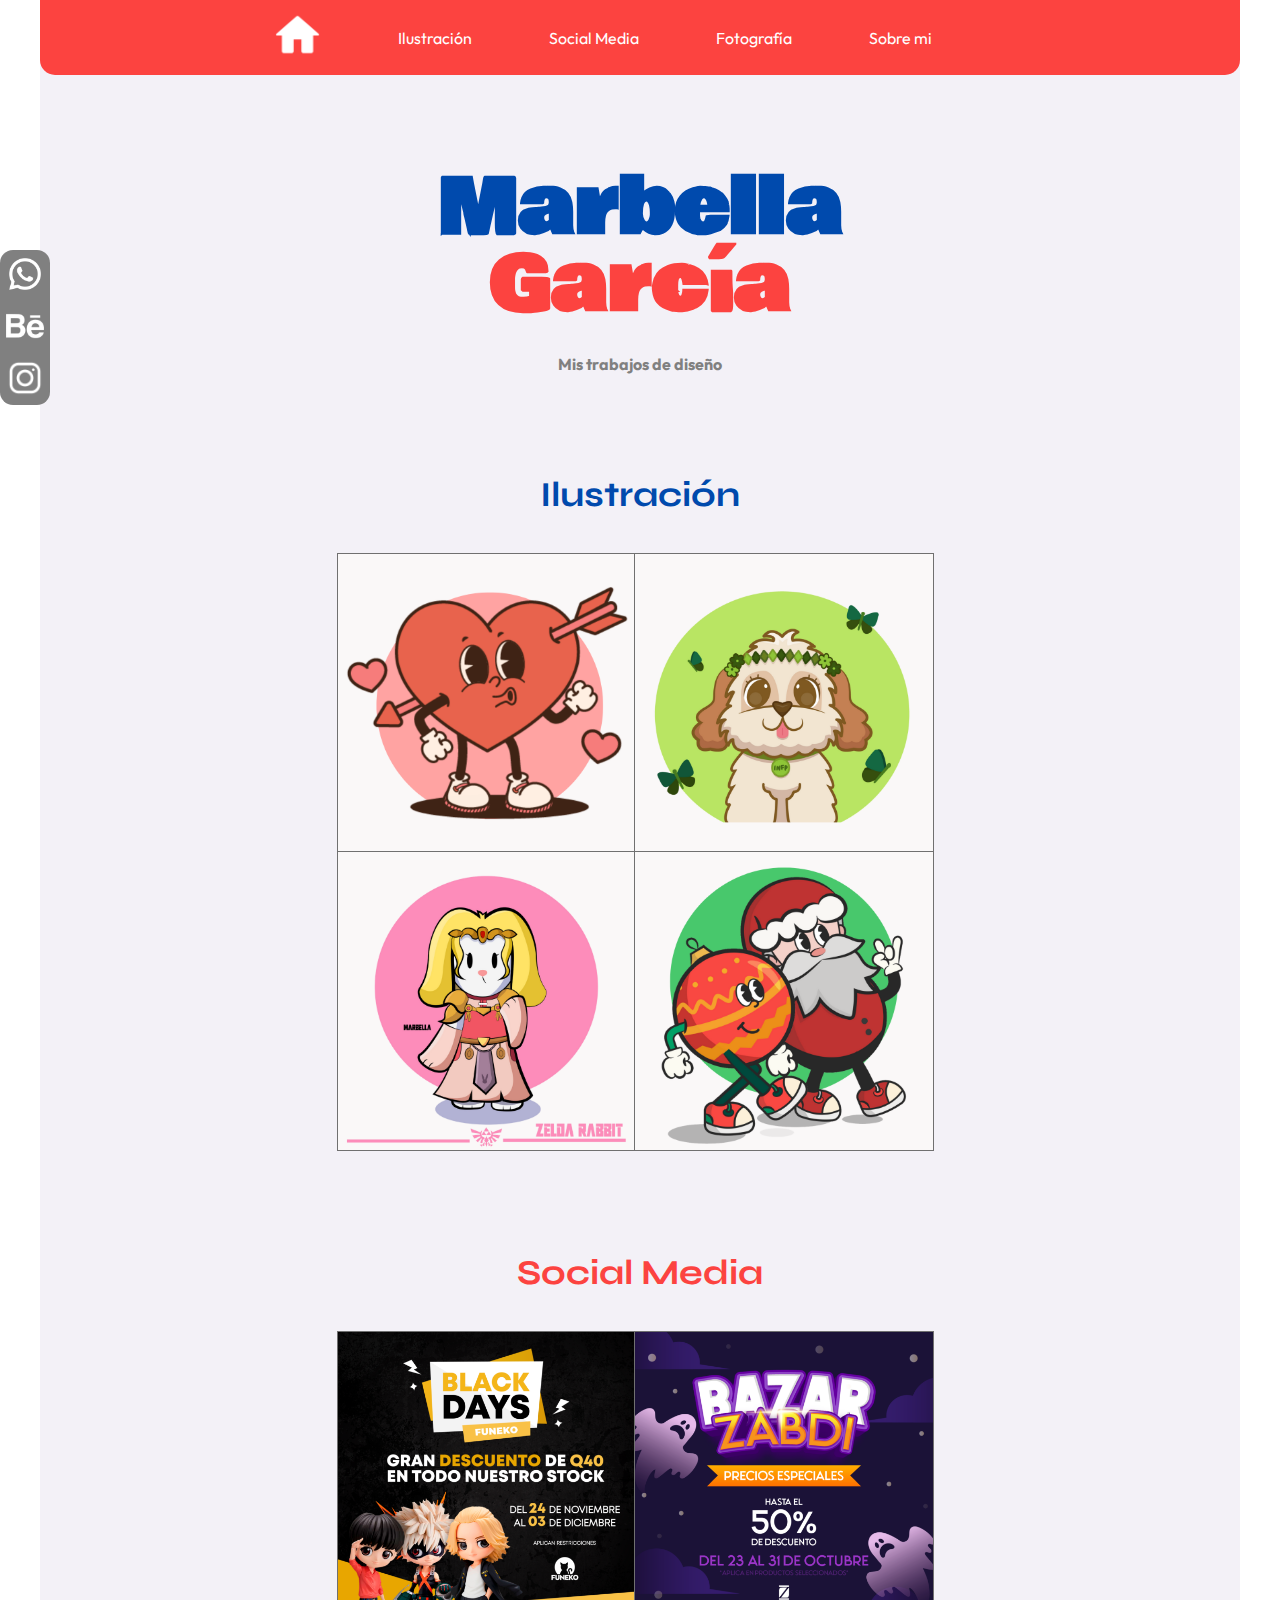
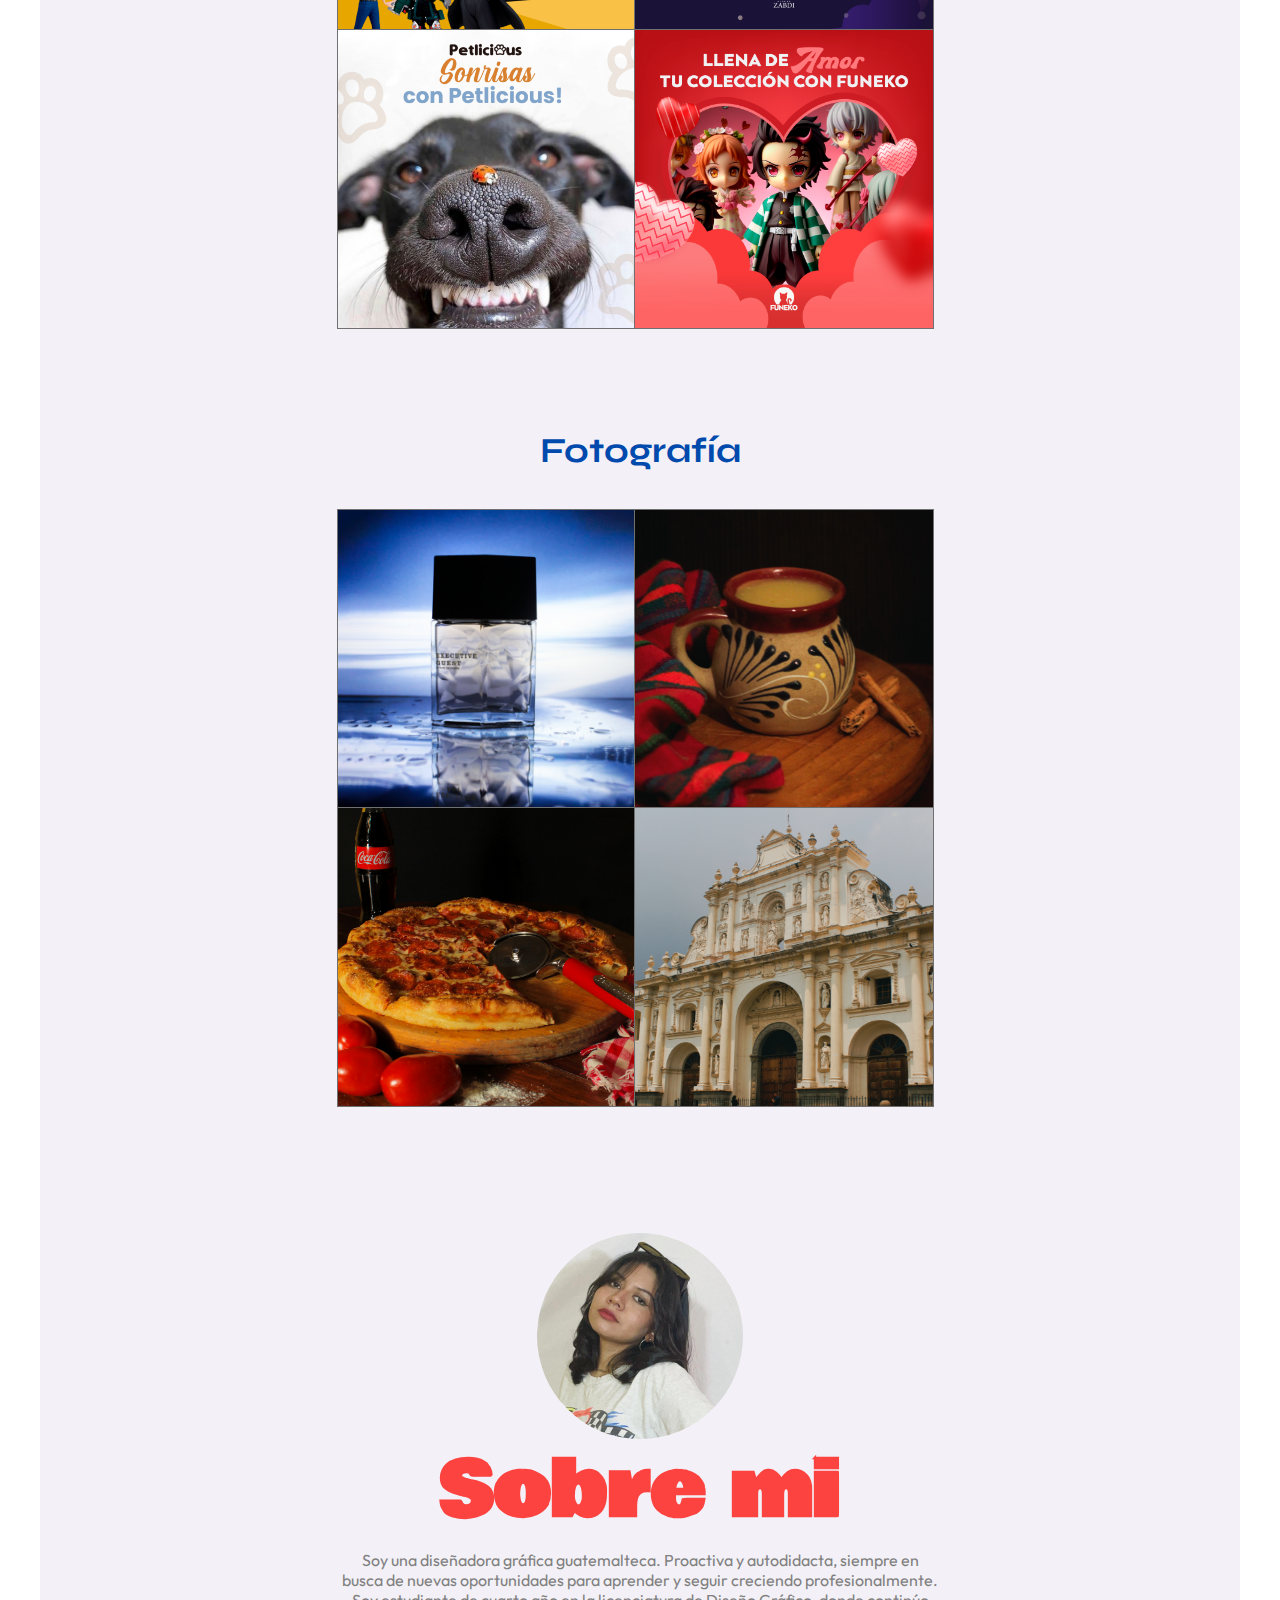
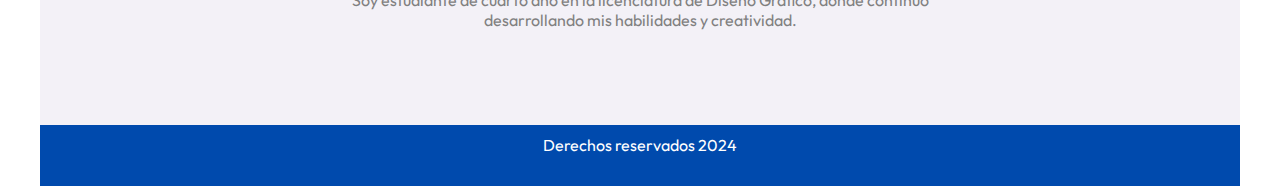
<file: index.html>
<!DOCTYPE html>
<html lang="es">

<head>
    <meta charset="UTF-8">
    <meta name="viewport" content="width=device-width, initial-scale=1.0">
    <title>Marbella portafolio</title>

    <link rel="stylesheet" href="CSS/estilos.css">
    <link rel="preconnect" href="https://fonts.googleapis.com">
    <link rel="preconnect" href="https://fonts.gstatic.com" crossorigin>
    <link
        href="https://fonts.googleapis.com/css2?family=Outfit:wght@100..900&family=Poppins:ital,wght@0,100;0,200;0,300;0,400;0,500;0,600;0,700;0,800;0,900;1,100;1,200;1,300;1,400;1,500;1,600;1,700;1,800;1,900&family=Special+Elite&display=swap"
        rel="stylesheet">
    <link rel="preconnect" href="https://fonts.googleapis.com">
    <link rel="preconnect" href="https://fonts.gstatic.com" crossorigin>
    <link href="https://fonts.googleapis.com/css2?family=Syne:wght@400..800&display=swap" rel="stylesheet">
    <link rel="preconnect" href="https://fonts.googleapis.com">
    <link rel="preconnect" href="https://fonts.gstatic.com" crossorigin>
    <link href="https://fonts.googleapis.com/css2?family=Bowlby+One&display=swap" rel="stylesheet">
</head>

<body>
    <div class="contenedor">

        <div class="redes">
            <ul>
                <li><a href="https://wa.me/36513962"><img src="imagenes/whatsapp.png" alt=""></a></li>
                <li><a href="https://www.behance.net/marbellagar"><img src="imagenes/behance.png" alt=""></a></li>
                <li><a href="#"><img src="imagenes/instagram.png" alt=""></a></li>
            </ul>

        </div>

        <div id="cabecera"></div>
        <header>
            <nav>
                <table class="menu">
                    <tr>
                        </td.bmenu>
                        <td class="bmenu"><a href="#cabecera"><img src="imagenes/Icon home.png" alt="iconhome"></a></td>
                        <td class="bmenu"><a href="#ilustracion">Ilustración</a></td>
                        <td class="bmenu"><a href="#social">Social Media</a></td>
                        <td class="bmenu"><a href="#foto">Fotografía</a></td>
                        <td class="bmenu"><a href="#sobremi">Sobre mi</a></td>
                        </td>
                    </tr>

                </table>
            </nav>
        </header>
        <aside>
            <h1>Marbella</h1>
            <h2>García</h2>
            <h4>Mis trabajos de diseño</h4>
        </aside>
        <div id="ilustracion"></div>
        <Main>
            <section>
                <article>
                    <h3> Ilustración</h3>

                    <div class="galeria">

                        <a href="ilustraciongrande.html" class="imagen"><img src="imagenes/ILUSTRACION 1.png"
                                alt="imagenes ilustracion" class="imagen"></a>
                        <a href="#" class="imagen"><img src="imagenes/ILUSTRACION 2.png" alt="imagenes ilustracion"
                                class="imagen"></a>
                        <a href="#" class="imagen"><img src="imagenes/ILUSTRACION 3.png" alt="imagenes ilustracion"
                                class="imagen"></a>
                        <a href="#" class="imagen"><img src="imagenes/ILUSTRACION 4.png" alt="imagenes ilustracion"
                                class="imagen"></a>

                    </div>

                </article>
                <div id="social"></div>

                <article>
                    <h3 class="socialmedia"> Social Media</h3>

                    <div class="galeria">

                        <a href="#" class="imagen"><img src="imagenes/POST 1.png" alt="imagen social media"
                                class="imagen"></a>
                        <a href="#" class="imagen"><img src="imagenes/POST 2.png" alt="imagen social media"
                                class="imagen"></a>
                        <a href="#" class="imagen"><img src="imagenes/POST 3.png" alt="imagen social media"
                                class="imagen"></a>
                        <a href="#" class="imagen"><img src="imagenes/POST 4.png" alt="imagen social media"
                                class="imagen"></a>

                    </div>

                </article>
                <div id="foto"></div>

                <article>
                    <h3>Fotografía</h3>

                    <div class="galeria">

                        <a href="#" class="imagen"><img src="imagenes/FOTO 1.png" alt="imagenes foto"
                                class="imagen"></a>
                        <a href="#" class="imagen"><img src="imagenes/FOTO 2.png" alt="imagenes foto"
                                class="imagen"></a>
                        <a href="#" class="imagen"><img src="imagenes/FOTO 3.png" alt="imagenes foto"
                                class="imagen"></a>
                        <a href="#" class="imagen"><img src="imagenes/FOTO 4.png" alt="imagenes foto"
                                class="imagen"></a>

                    </div>

                </article>
            </section>
            <div id="sobremi"></div>
            <article class="sobre">
                <img src="imagenes/MARBELLA.png" alt="marbella" class="marbellafoto">
                <h2 class="sobre">Sobre mi</h2>
                <p> Soy una diseñadora gráfica guatemalteca. Proactiva y autodidacta, siempre en busca de nuevas
                    oportunidades para aprender y seguir creciendo profesionalmente. Soy estudiante de cuarto año en la
                    licenciatura de Diseño Gráfico, donde continúo desarrollando mis habilidades y creatividad. </p>
            </article>

        </Main>
        <footer>
            <p class="derechos">Derechos reservados 2024</p>
        </footer>



    </div>
</body>

</html>
</file>
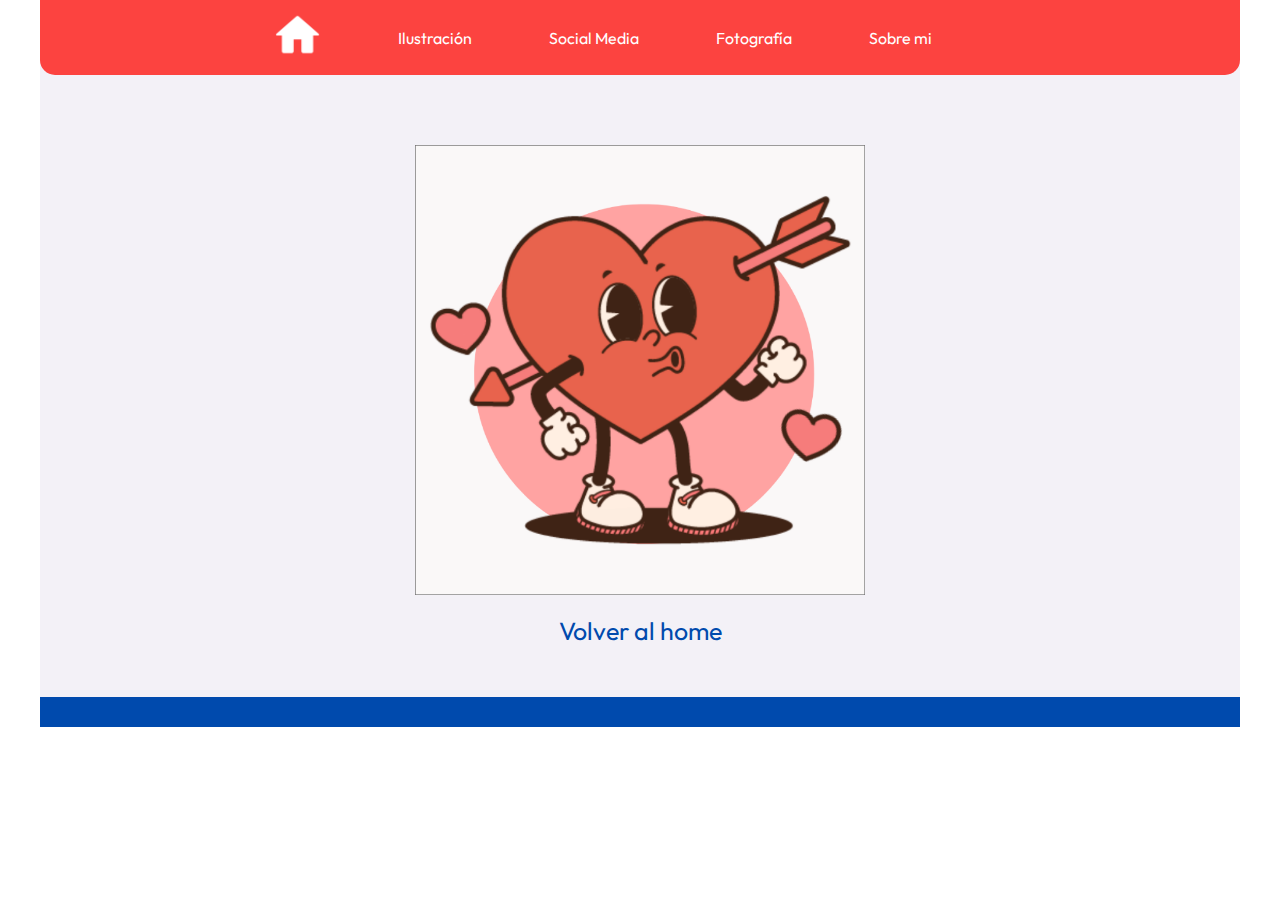
<file: ilustraciongrande.html>
<!DOCTYPE html>
<html lang="es">

<head>
    <meta charset="UTF-8">
    <meta name="viewport" content="width=device-width, initial-scale=1.0">
    <title>ilustracion 1</title>

    <link rel="stylesheet" href="CSS/estilos.css">
    <link rel="preconnect" href="https://fonts.googleapis.com">
    <link rel="preconnect" href="https://fonts.gstatic.com" crossorigin>
    <link
        href="https://fonts.googleapis.com/css2?family=Outfit:wght@100..900&family=Poppins:ital,wght@0,100;0,200;0,300;0,400;0,500;0,600;0,700;0,800;0,900;1,100;1,200;1,300;1,400;1,500;1,600;1,700;1,800;1,900&family=Special+Elite&display=swap"
        rel="stylesheet">
    <link rel="preconnect" href="https://fonts.googleapis.com">
    <link rel="preconnect" href="https://fonts.gstatic.com" crossorigin>
    <link href="https://fonts.googleapis.com/css2?family=Syne:wght@400..800&display=swap" rel="stylesheet">
    <link rel="preconnect" href="https://fonts.googleapis.com">
    <link rel="preconnect" href="https://fonts.gstatic.com" crossorigin>
    <link href="https://fonts.googleapis.com/css2?family=Bowlby+One&display=swap" rel="stylesheet">
</head>

<body>
    <div class="contenedor">
        <header>
            <nav>
                <table class="menu">
                    <tr>
                        </td.bmenu>
                        <td class="bmenu"><a href="#"><img src="imagenes/Icon home.png" alt="iconhome"></a></td>
                        <td class="bmenu"><a href="#">Ilustración</a></td>
                        <td class="bmenu"><a href="#">Social Media</a></td>
                        <td class="bmenu"><a href="#">Fotografía</a></td>
                        <td class="bmenu"><a href="#">Sobre mi</a></td>
                        </td>
                    </tr>

                </table>
            </nav>
        </header>

        <main>
            <img src="imagenes/ILUSTRACION GRANDE 1.png" alt="ilustracion grande" class="ilustraciongrande1">
            <a href="index.html" class="volver">Volver al home</a>
        </main>








    </div>
</body>

</html>
</file>
<file: CSS/estilos.css>
* {
    margin: 0;
    padding: 0;
    text-decoration: none;
    font-family: outfit, sans serif;
}

html {
    scroll-behavior: smooth;
}

.contenedor {
    width: 1200px;
    background-color: #f3f1f7;
    margin-left: auto;
    margin-right: auto;
    margin-bottom: 3px;
    border-bottom: 30px solid;
    border-color: #004AAD;
    border-width: 30px;


}

/* aqui comienza mi header */

header {
    background-color: #FC4340;
    border-radius: 0 0 15px 15px;
    position: sticky;
    top: 0;
    z-index:1;
}

.menu {
    margin-left: auto;
    margin-right: auto;
    padding-top: 10px;
    padding-bottom: 10px;
}

.bmenu {
    padding-right: 75px;
}

a {
    color: rgb(255, 255, 255);
    font-family: outfit, sans serif;
}

a:hover {
    opacity: 70%;
    transition: 0.5s;
}

h1 {
    text-align: center;
    font-family: bowlby one;
    font-size: 75px;
    margin-top: 75px;
    color: #004AAD;
}

h2 {
    text-align: center;
    font-family: bowlby one;
    font-size: 75px;
    margin-top: -40px;
    color: #FC4340;
}

h4 {
    text-align: center;
    color: gray;
    margin-top: 10px;
}

/* Aquí empieza el main */

.galeria {
    width: 600px;
    margin-left: auto;
    margin-right: auto;
}

img.imagen {
    margin: -3px;

}

h3 {
    font-family: syne;
    font-size: 35px;
    color: #004AAD;
    text-align: center;
    margin-bottom: 40px;
    margin-top: 100px;
}

h3.socialmedia {
    color: #FC4340
}

/* Aquí empieza pagina de ilustracion grande */

img.ilustraciongrande1 {
    display: block;
    width: 450px;
    margin-left: auto;
    margin-right: auto;
    margin-top: 70px;
}

a.volver {
    display: block;
    color: #004AAD;
    text-align: center;
    font-size: 25px;
    margin-bottom: 50px;
    margin-top: 20px;
}

/* Aquí empieza sobre mi */

article.sobre {
    width: 600px;
    display: block;
    text-align: center;
    margin-left: auto;
    margin-right: auto;
    margin-top: 125px;
}

img.marbellafoto {
    margin-bottom: 30px;
}

p {
    color: gray;
    padding-bottom: 95px;

}

/* footer */
p.derechos {
    display: block;
    text-align: center;
    color: rgb(255, 255, 255);
    padding-bottom: 1px;
    padding-top: 10px;
}

footer {
    background-color: #004AAD;
}
/* redes */

div.redes{
    width: 50px;
    height: 155px;
    background-color: gray;
    position: fixed;
    top: 250px;
    left:0px;
    border-radius: 13px;
    
}
li{
    list-style: none;
    text-align: center;
    padding: 5px;
}
</file>
